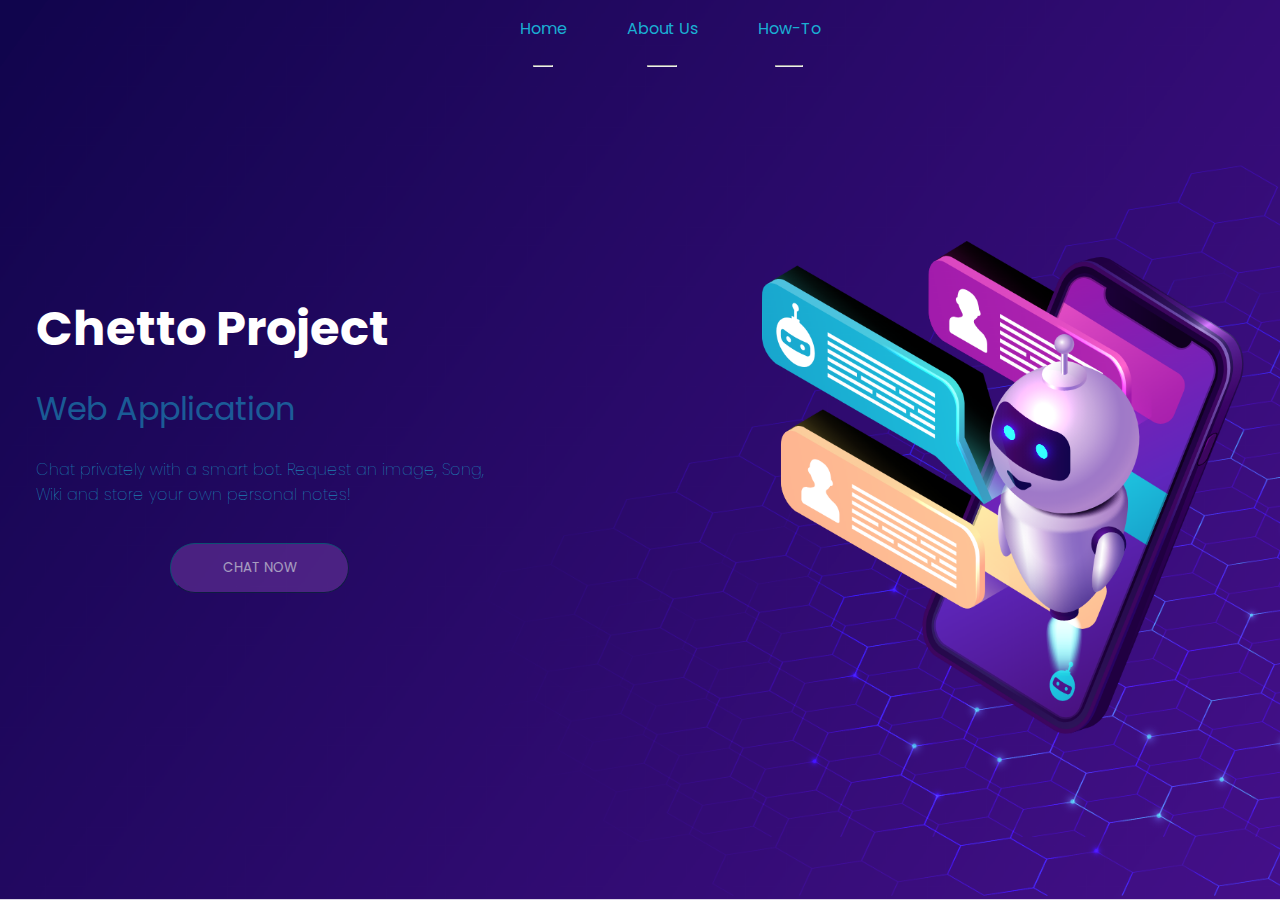
<file: index.html>
<!DOCTYPE html>
<html lang="en">
<head>
    <meta charset="UTF-8">
    <meta name="viewport" content="width=device-width, initial-scale=1.0">
    <title>Home | Chetto</title>
    <link rel="stylesheet" href="./css/style.css">
    <link rel="icon" type="image/x-icon" href="https://image.flaticon.com/icons/svg/2040/2040946.svg"/>
    <link href="https://fonts.googleapis.com/css2?family=Poppins:wght@600&display=swap" rel="stylesheet">
</head>
<body>
    <div class="popcontainer">
        <div class="maincontainer">
            <header>
                <nav>
                    <div class="centernav">
                        <div class="navhome">
                            <p>Home</p>
                            <hr id="hrhome">
                        </div>
                        <div class="navhome" id="aboutid" onclick="redirectAboutUs()">
                            <p>About Us</p>
                            <hr id="hrabout">
                        </div>
                        <div class="navhome" id="howtoid" onclick="redirectHowTo()">
                            <p>How-To</p>
                            <hr id="hrhow">
                        </div>
                    </div>
                </nav>
            </header>

            <div class="centercontainer">
                <div class="textleft">
                    <p class="pchetto">Chetto Project</p>
                    <p class="pweb">Web Application</p>
                    <p class="pdesc">Chat privately with a smart bot. Request an image, Song, <br> Wiki and store your own personal notes!</p>
                    <div class="btnwrapper">
                        <button id="btnStart" onclick="showPopUp()">Chat Now</button>
                    </div>
                </div>
                <div class="imageright">
                    <img src="./images/robotimg.png" alt="robotimg" class="imgrobot">
                </div>
            </div>
        </div>
        <div class="popupbox" id="boxpop">
            <div class="popupouter">
                <p>Your Name</p>
                <input type="text" id="nameinput" placeholder="name">
                <div class="btncont">
                    <button id="btnok" onclick="redirectToChat()">OK</button>
                    <button id="btncancel" onclick="hidePopUp()">Cancel</button>
                </div>
            </div>
        </div>
    </div>
    
    <script type="text/javascript" src="./js/index.js"></script>
</body>
</html>
</file>
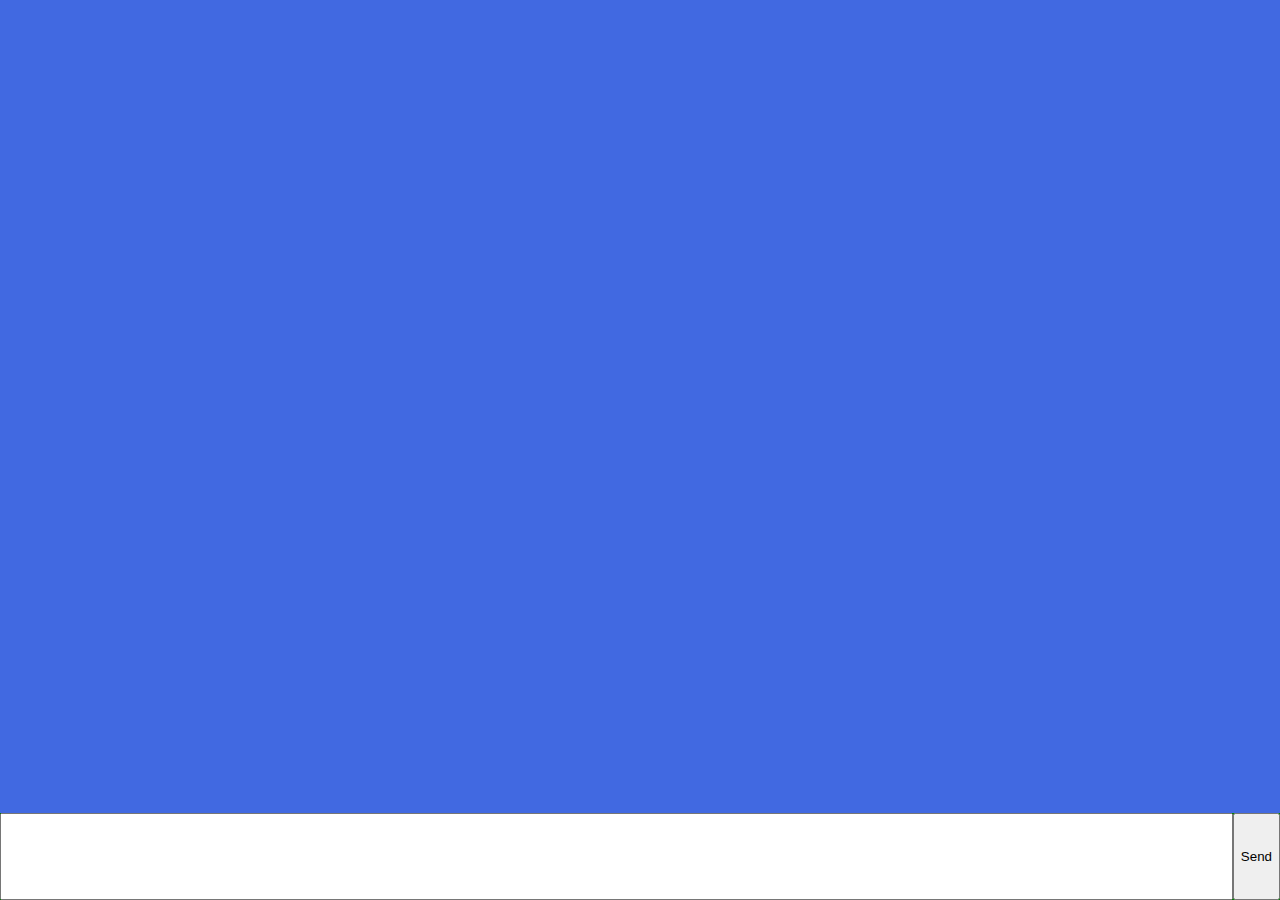
<file: chatpage.html>
<!DOCTYPE html>
<html lang="en">
<head>
    <meta charset="UTF-8">
    <meta name="viewport" content="width=device-width, initial-scale=1.0">
    <title>Document</title>
    <link rel="stylesheet" href="./css/chatpage.css">
</head>
<body>
    <div class="maincontainer">
        <div class="chatbox" id="chatbox">
        </div>
        <div class="horsend">
            <input type="text" class="sendbox" id="chatinput">
            <button onclick="append()">Send</button>
        </div>
    </div>
    <script src="./js/chatpage.js"></script>
</body>
</html>
</file>
<file: css/style.css>
/* ########### DEFAULT ############# */
body {
    margin: 0;
    height: 100vh;
    background-image: url('../images/bodybg.png');
    background-size: cover;
    background-repeat: no-repeat;
    font-family: Poppins;
}

.maincontainer {
    width: 100%;
    height: 100vh;
    display: flex;
    flex-direction: column;
}

/* ################ NAV BAR SYLIZATION ################# */

header {
    width: 100%;
    display: flex;
    flex-direction: row;
    justify-content: center;
}

.centernav {
    flex-direction: row;
    display: flex;
}

.navhome {
    margin-left: 60px;
    color: #1AAFD3;
    display: flex;
    flex-direction: column;
}

.navhome hr {
    display: inline-block;
    width: 40%;
}

/* ############# CENTER CONTAINER STYLIZATION############ */

.centercontainer {
    width: 100%;
    height: 100%;
    display: flex;
    flex-direction: row;
    align-items: center;
    justify-content: space-around;
}

.textleft {
    display: flex;
    flex-direction: column;
    height: 50%;
}

.imgrobot {
    float: right;
    width: 70%;
    height: auto;
}

.pchetto {
    line-height: 0;
    color: white;
    font-size: 3em;
    font-weight: bolder;
}

.pweb {
    color: #1AAFD3;
    opacity: 50%;
    font-size: 2em;
    line-height: 0;
}

.pdesc {
    color: #1AAFD3;
    font-size: 16px;
    font-weight: lighter;
}

.btnwrapper {
    margin-top: 20px;
    width: 100%;
    text-align: center;
    height: 50px;
}

#btnStart {
    border-radius: 32px;
    width: 40%;
    height: 100%;
    border-color: teal;
    background-color: rebeccapurple;
    opacity: 60%;
    border-width: 1px;
    color: white;
    text-transform: uppercase;
    font-family: Poppins;
}


/* ########### POP UP BOX STYLIZATION ################ */
.popupbox {
    position: absolute;
    top: 0;
    width: 100%;
    height: 100%;
    background-color: black;
    opacity: 80%;
    display: flex;
    align-items: center;
    justify-content: center;
    color: white;
    display: none;
    /* INVISIBLE */
}

.popcontainer {
    position: relative;
    width: 100%;
    height: 100%;
}

.popupouter {
    padding-right: 20px;
    padding-left: 20px;
    display: flex;
    flex-direction: column;
    border-radius: 12px;
    width: 30%;
    height: 30%;
    background-color: darkgray;
}

.popupouter p {
    text-align: center;
    color: black;
}

.popupouter input {
    margin-top: 20px;
    height: 50px;
    border-radius: 20px;
    border: none;
}

.btncont {
    padding-bottom: 30px;
    justify-content: center;
    width: 100%;
    margin-top: 20px;
    display: flex;
    flex-direction: row;
}

#btnok {
    width: 30%;
    height: 50px;
    border-radius: 20px;
    border: none;
    color: white;
    background-color: green;
}

#btncancel {
    width: 30%;
    height: 50px;
    margin-left: 10px;
    border-radius: 20px;
    border: none;
    color: white;
    background-color: darkred;
}

button:hover {
    background-color :#ffbf00 !important;
}

/* ############ MOBILE STYLIZATION ########### */

@media(max-width: 900px) {

    .maincontainer {
        height: 100%;
    }

    .popupouter {
        width: 60%;
        height: 35%;
        justify-content: space-evenly;
    }

    .pchetto {
        line-height: 50px;
    }

    body {
        background-size: inherit;
        height: 100%;
    }

    nav {
        width: 100%;
    }

    .centernav {
        justify-content: space-around;
        width: 100%;
    }

    .navhome {
        margin: 0;
    }

    .centercontainer {
        margin-top: 39px;
        display: flex;
        flex-direction: column;
    }

    .textleft {
        text-align: center;
        width: 100%;
        height: auto;
    }

    .imageright {
        margin-top: 20px;
        width: 100%;
        display: flex;
        justify-content: center;
    }

    .imgrobot {
        width: 80%;
        float: unset;
    }
}
</file>
<file: css/chatpage.css>
body {
    width: 100%;
    height: 100%;
    margin: 0;
}

.maincontainer {
    display: flex;
    width: 100%;
    height: 100vh;
    flex-direction: column;
    background-color: red;
}

.chatbox {
    padding-top: 30px;
    flex-direction: column;
    overflow: scroll;
    width: 100%;
    height: 90vh;
    background-color: royalblue;
    display: flex;
}

.horsend {
    width: 100%;
    height: 10vh;
    background-color: green;
    display: flex;
    flex-direction: row;
}

.sendbox {
    flex-grow: 1;
}
</file>
